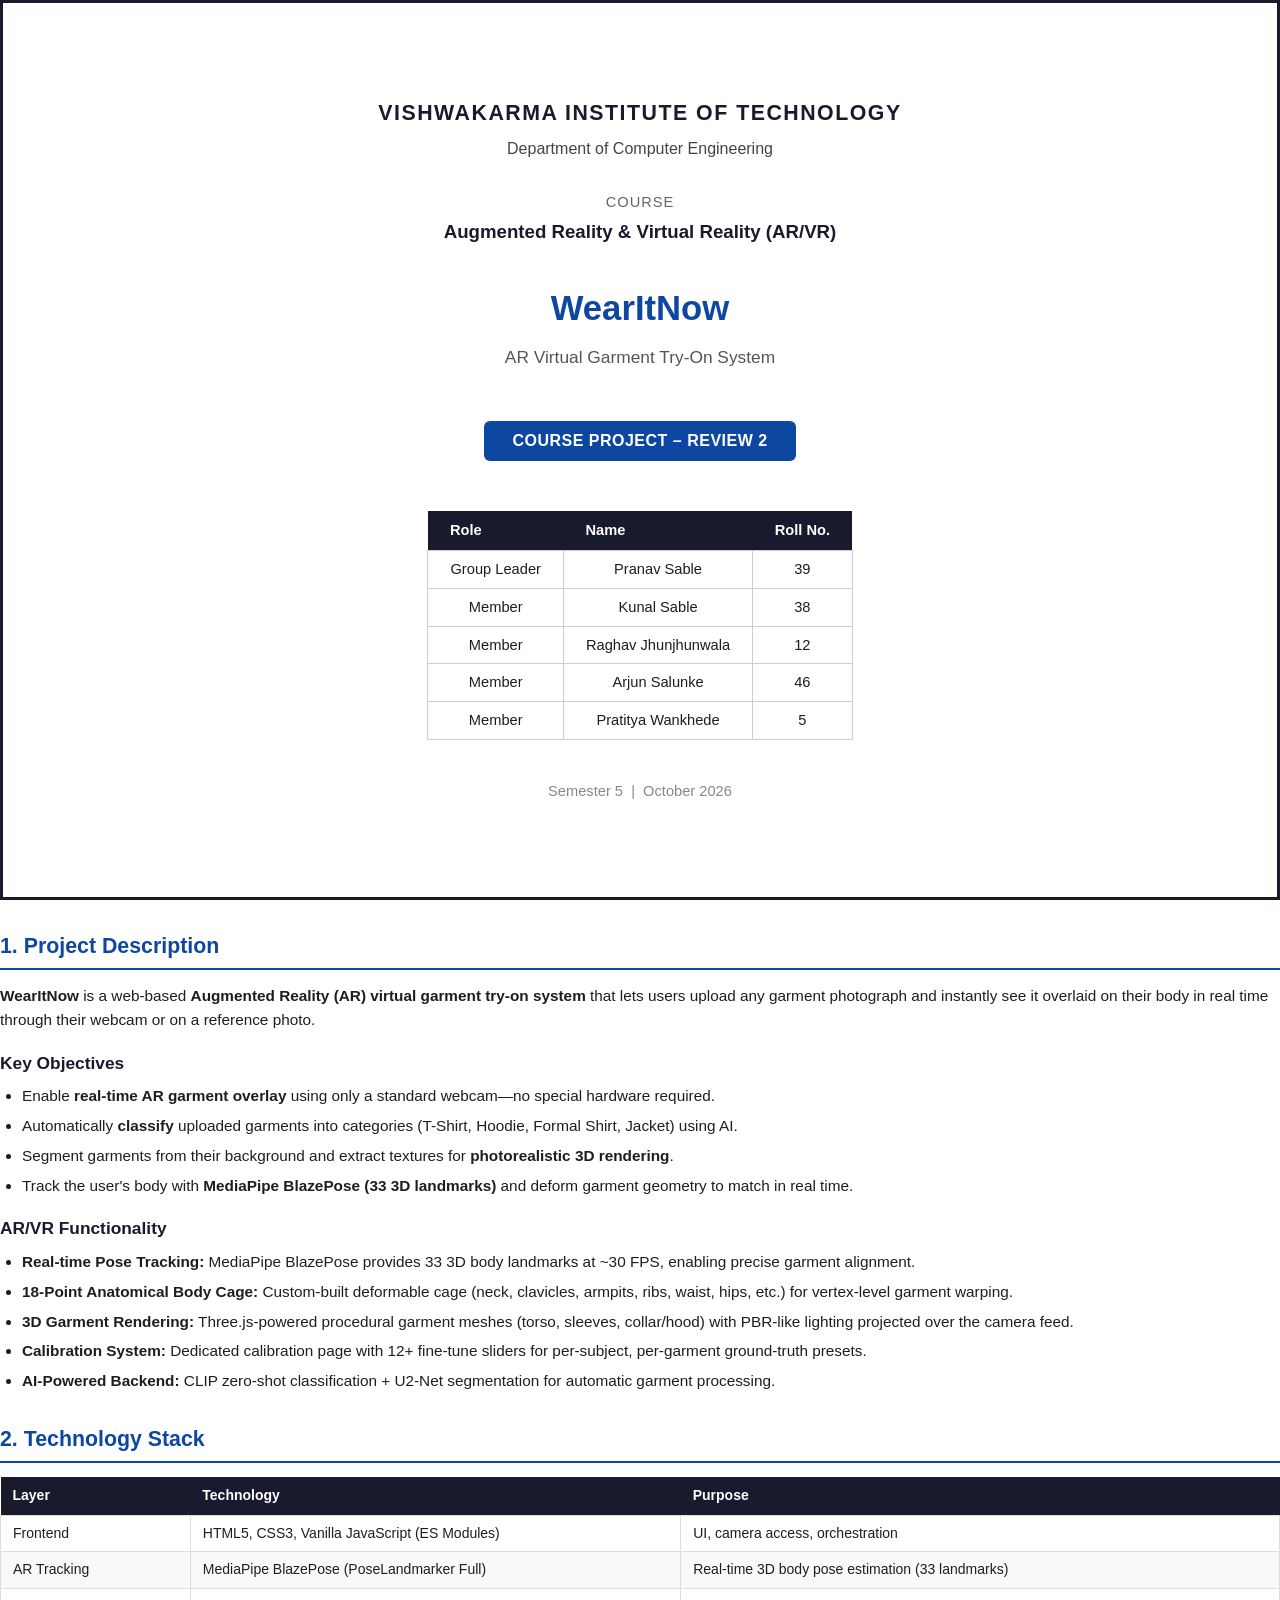
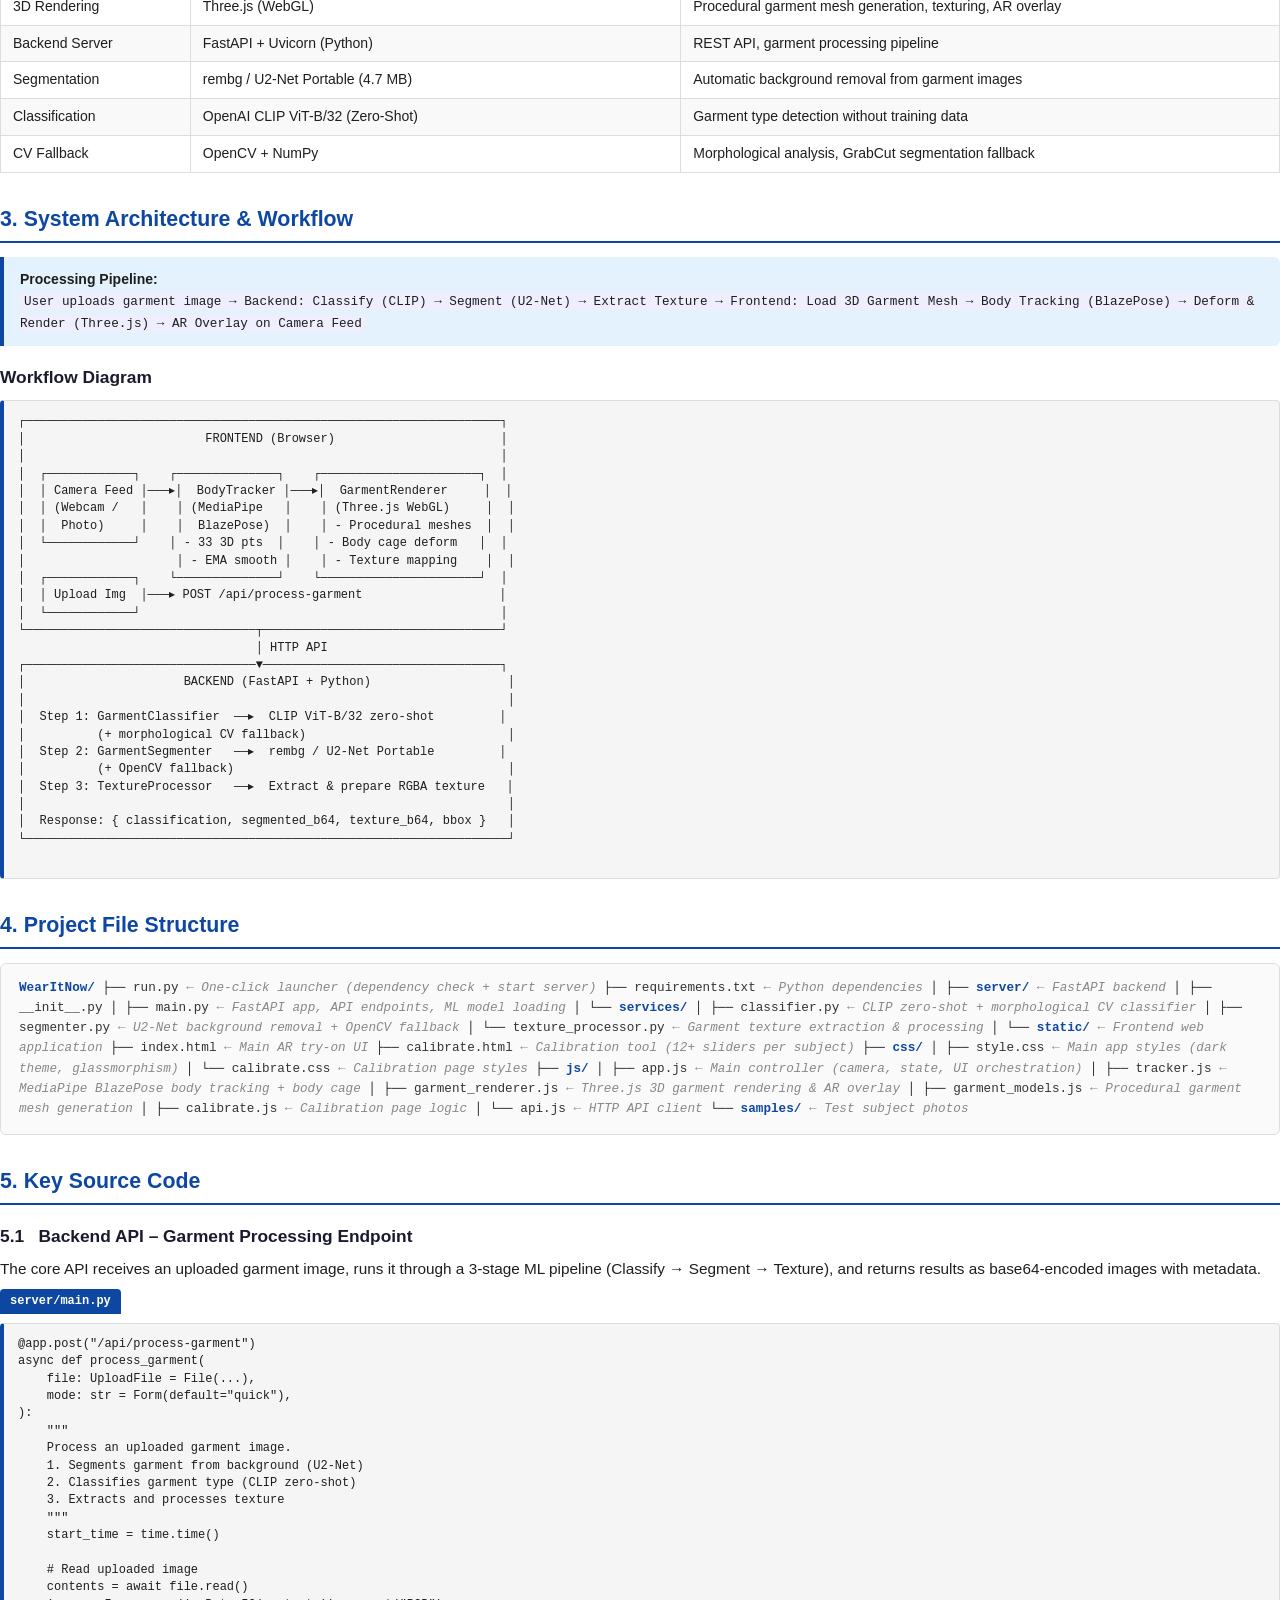
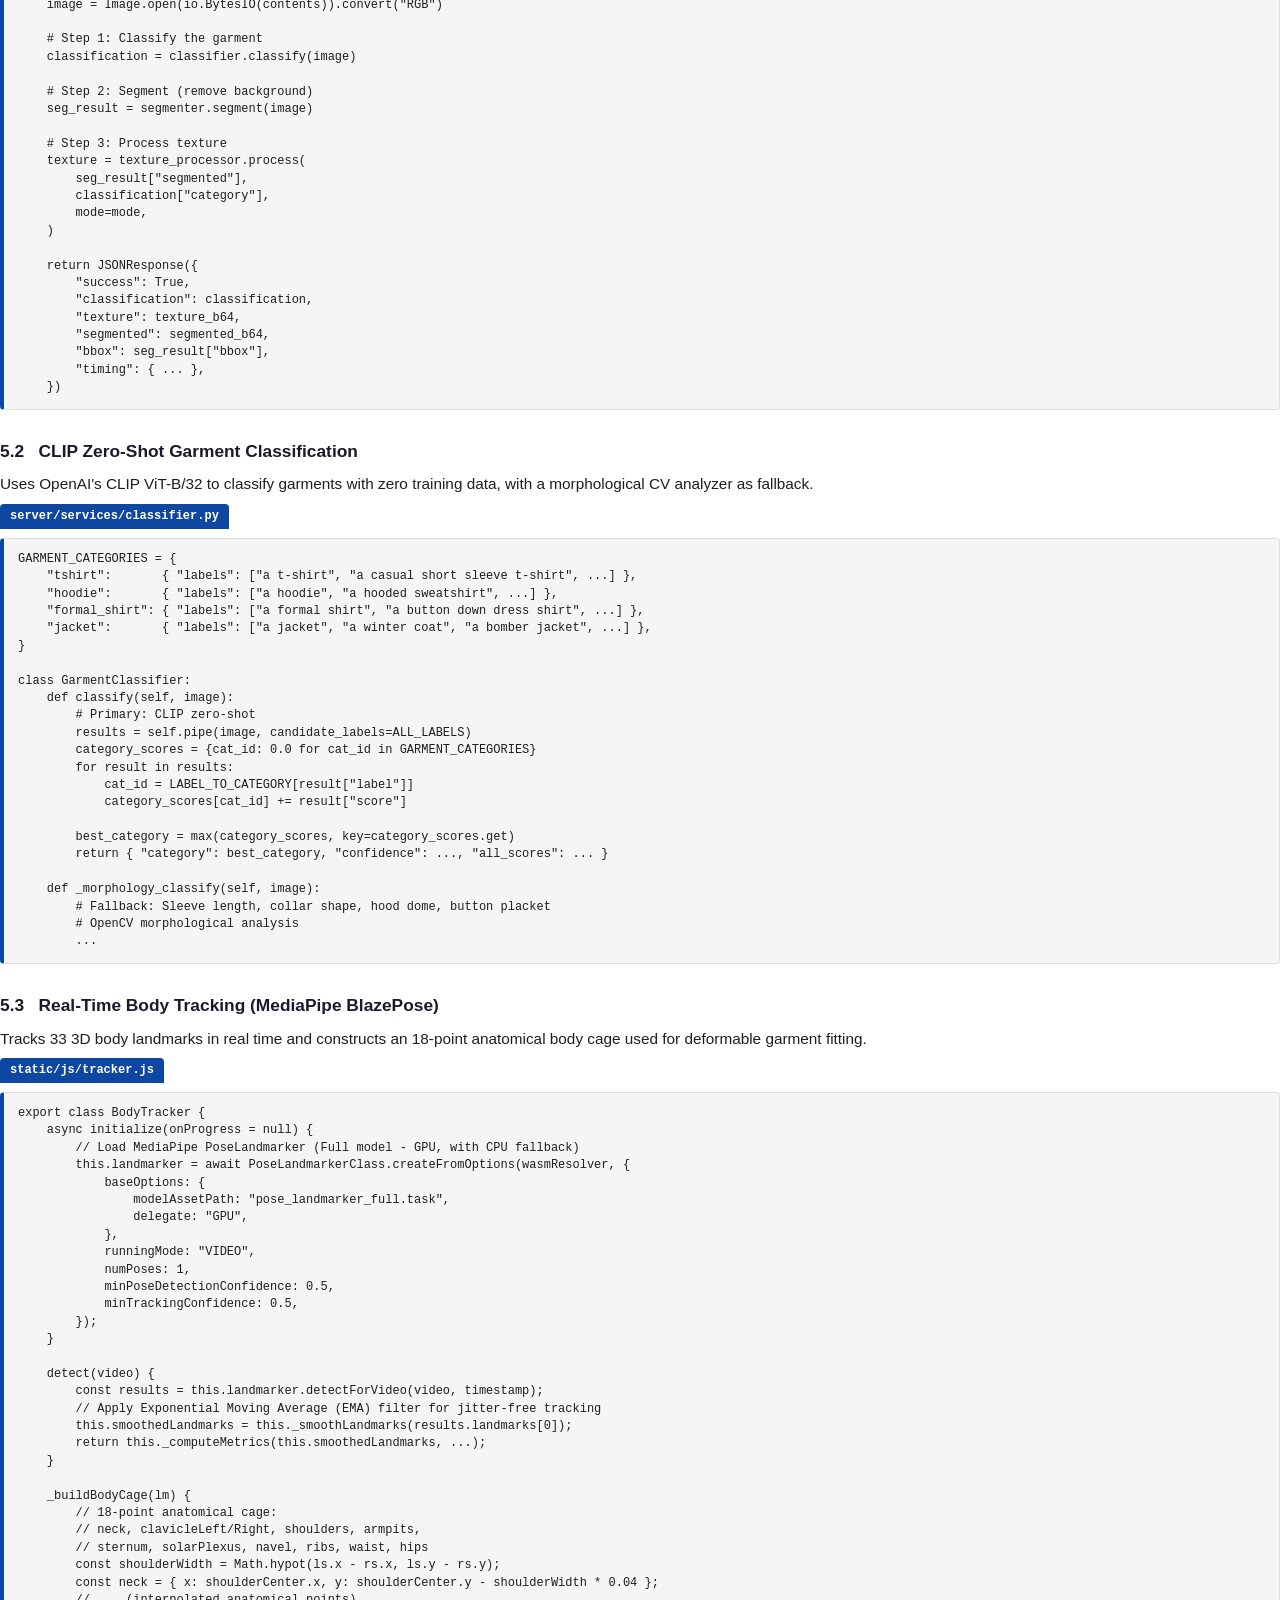
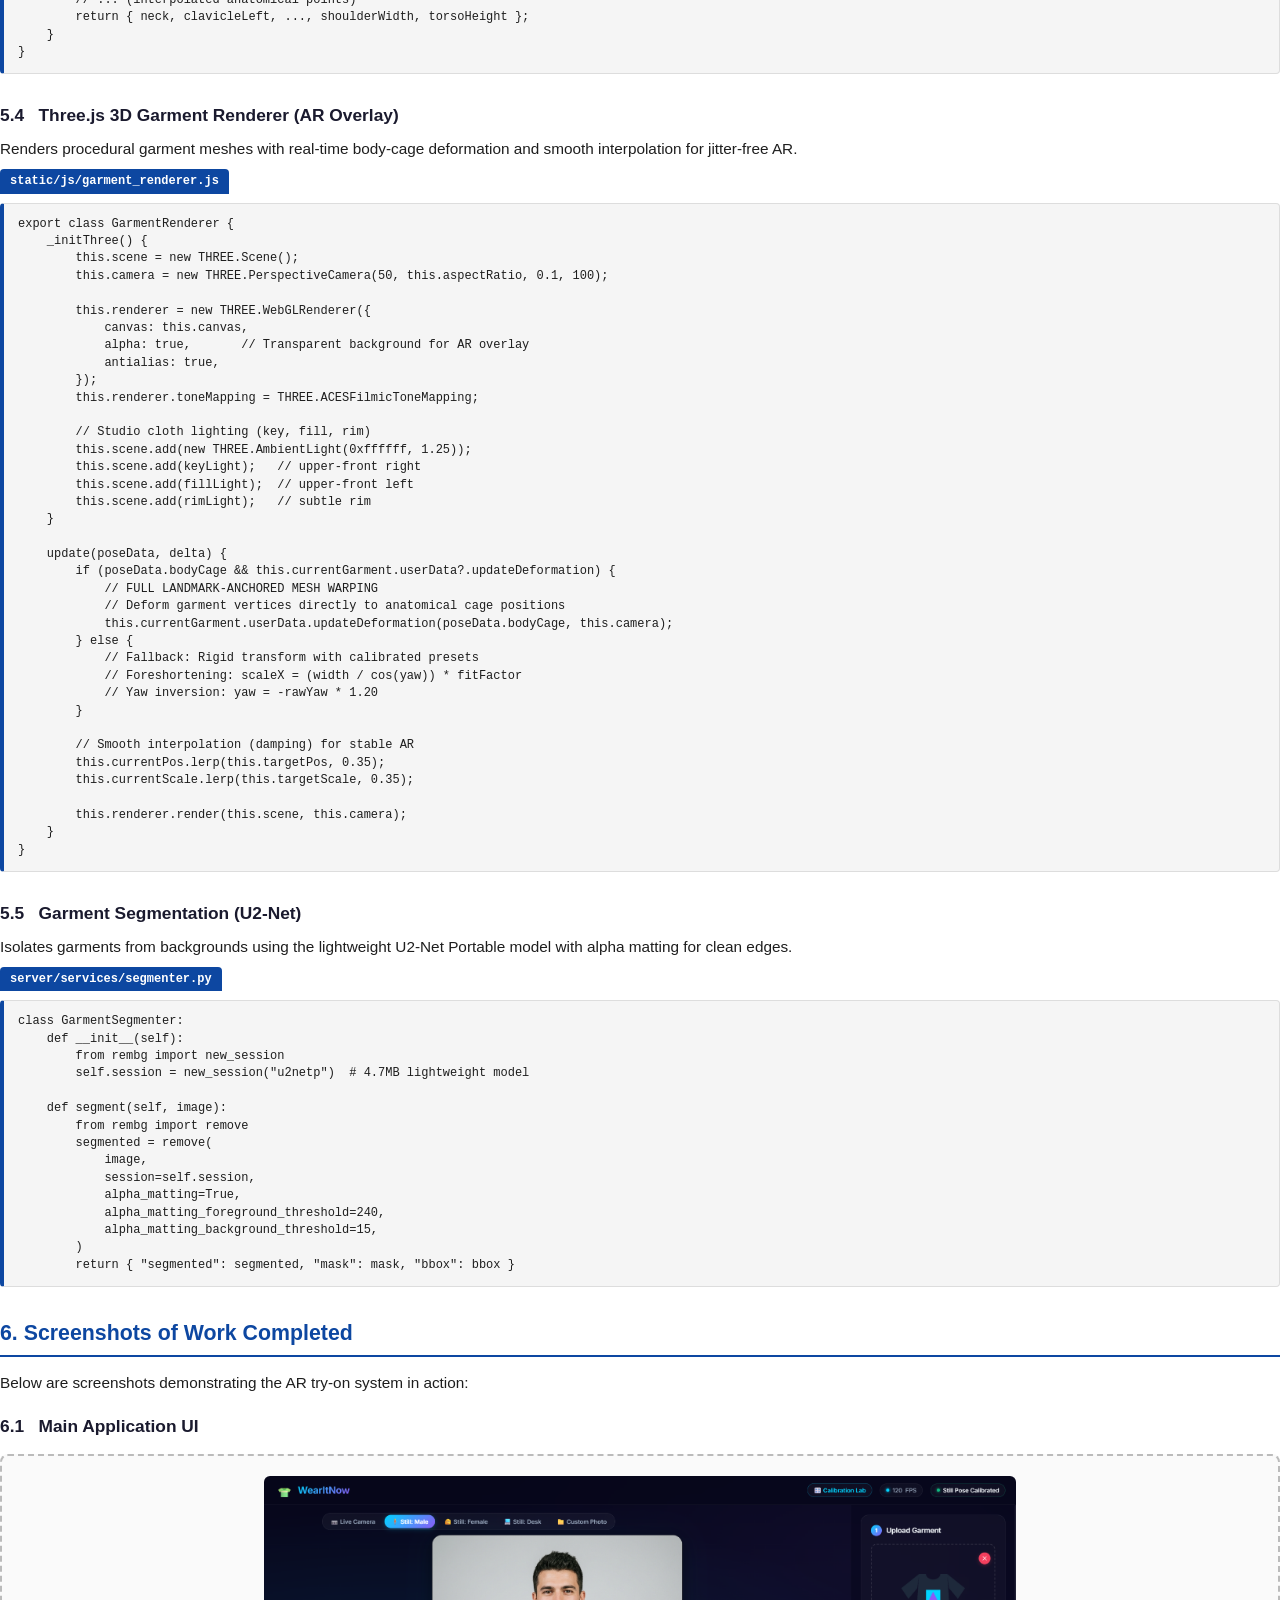
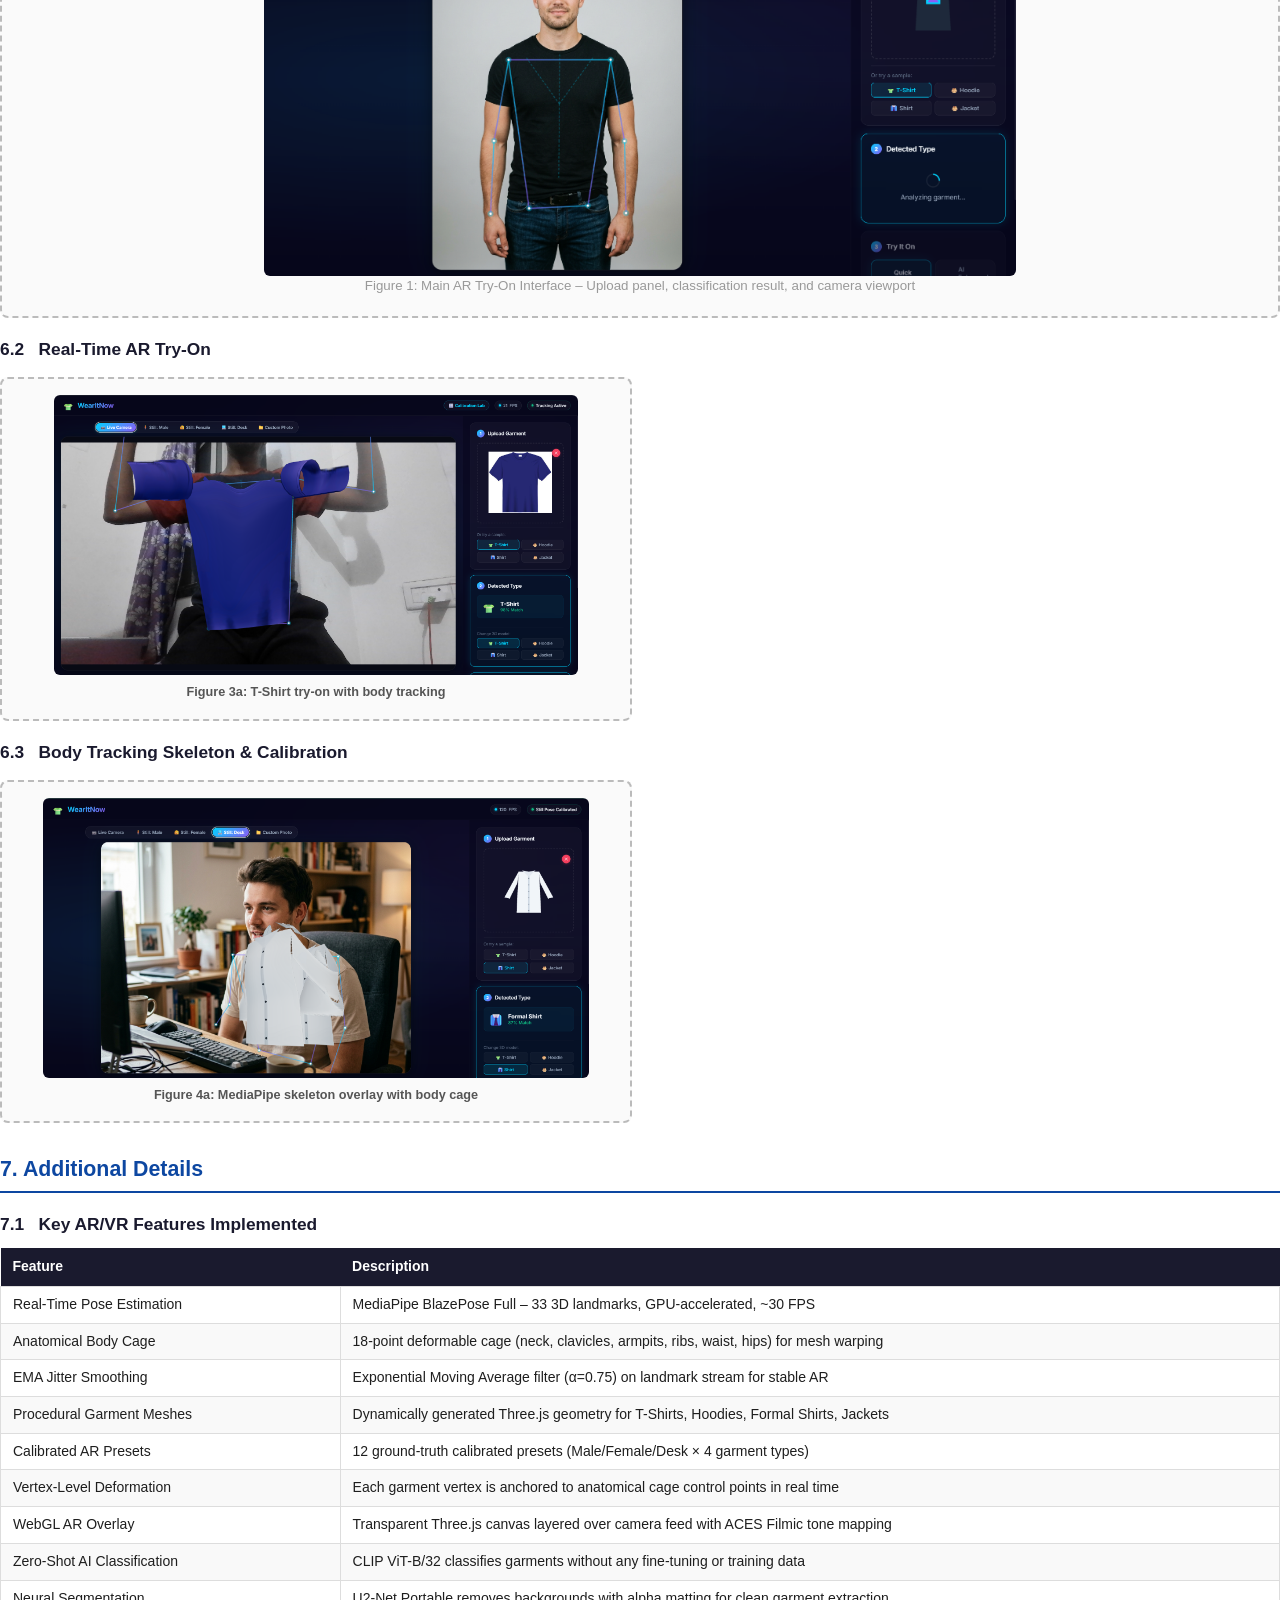
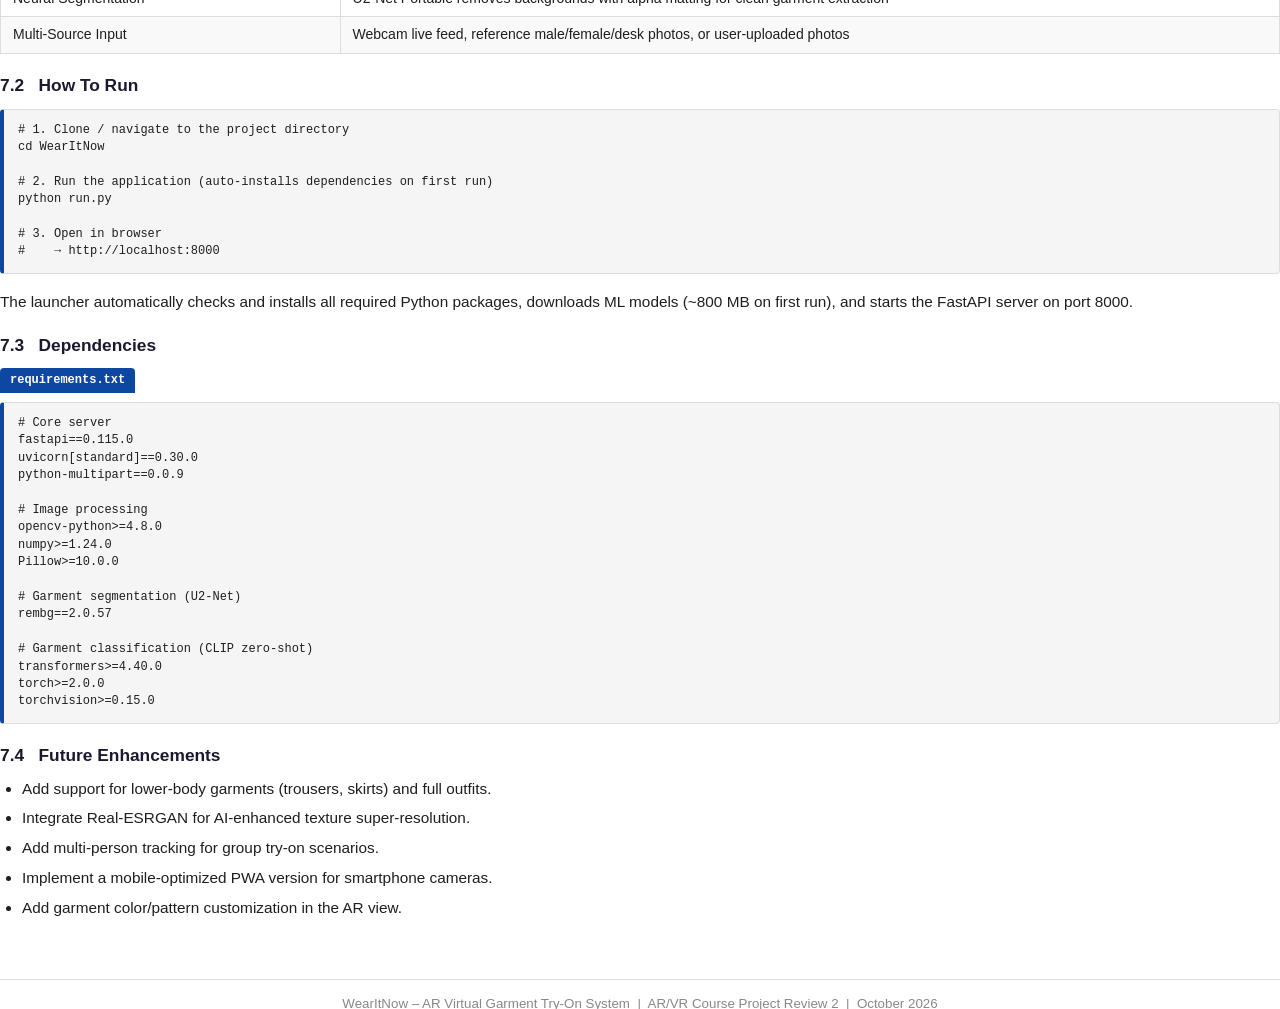
<file: Review2_Report.html>
<!DOCTYPE html>
<html lang="en">
<head>
    <meta charset="UTF-8">
    <title>WearItNow – AR/VR Course Project Review 2</title>
    <style>
        /* ── Print & Page Setup ── */
        @page {
            size: A4;
            margin: 18mm 16mm 18mm 16mm;
        }

        * { box-sizing: border-box; margin: 0; padding: 0; }

        body {
            font-family: 'Segoe UI', 'Helvetica Neue', Arial, sans-serif;
            font-size: 11.5pt;
            line-height: 1.55;
            color: #1e1e1e;
            background: #fff;
            padding: 0;
        }

        /* ── Cover Page ── */
        .cover {
            display: flex;
            flex-direction: column;
            align-items: center;
            justify-content: center;
            min-height: 100vh;
            text-align: center;
            page-break-after: always;
            border: 3px solid #1a1a2e;
            padding: 60px 40px;
        }
        .cover .college-name {
            font-size: 16pt;
            font-weight: 700;
            text-transform: uppercase;
            letter-spacing: 1.5px;
            color: #1a1a2e;
            margin-bottom: 6px;
        }
        .cover .dept {
            font-size: 12pt;
            color: #444;
            margin-bottom: 30px;
        }
        .cover .subject-label {
            font-size: 11pt;
            color: #666;
            text-transform: uppercase;
            letter-spacing: 1px;
            margin-bottom: 4px;
        }
        .cover .subject-name {
            font-size: 14pt;
            font-weight: 600;
            color: #1a1a2e;
            margin-bottom: 35px;
        }
        .cover .project-title {
            font-size: 26pt;
            font-weight: 800;
            color: #0d47a1;
            margin-bottom: 8px;
        }
        .cover .project-subtitle {
            font-size: 13pt;
            color: #555;
            margin-bottom: 50px;
        }
        .cover .review-badge {
            display: inline-block;
            background: #0d47a1;
            color: #fff;
            font-size: 12pt;
            font-weight: 700;
            padding: 8px 28px;
            border-radius: 6px;
            margin-bottom: 50px;
            letter-spacing: 0.5px;
        }
        .cover .team-table {
            border-collapse: collapse;
            margin: 0 auto;
            font-size: 11pt;
        }
        .cover .team-table th {
            background: #1a1a2e;
            color: #fff;
            padding: 8px 22px;
            text-align: left;
        }
        .cover .team-table td {
            padding: 7px 22px;
            border: 1px solid #ccc;
        }
        .cover .date {
            margin-top: 40px;
            font-size: 11pt;
            color: #888;
        }

        /* ── Section Styling ── */
        .section {
            page-break-inside: avoid;
            margin-bottom: 28px;
        }

        h2 {
            font-size: 16pt;
            color: #0d47a1;
            border-bottom: 2.5px solid #0d47a1;
            padding-bottom: 5px;
            margin-bottom: 14px;
            margin-top: 30px;
        }

        h3 {
            font-size: 13pt;
            color: #1a1a2e;
            margin-top: 18px;
            margin-bottom: 8px;
        }

        p, li {
            margin-bottom: 6px;
        }

        ul {
            margin-left: 22px;
        }

        /* ── Code Blocks ── */
        pre {
            background: #f5f5f5;
            border: 1px solid #ddd;
            border-left: 4px solid #0d47a1;
            border-radius: 4px;
            padding: 12px 14px;
            font-family: 'Consolas', 'Courier New', monospace;
            font-size: 9pt;
            line-height: 1.45;
            overflow-x: auto;
            white-space: pre;
            margin: 10px 0 16px 0;
            page-break-inside: avoid;
        }

        code {
            font-family: 'Consolas', 'Courier New', monospace;
            font-size: 9.5pt;
            background: #eef;
            padding: 1px 4px;
            border-radius: 3px;
        }

        .filename {
            display: inline-block;
            background: #0d47a1;
            color: #fff;
            font-size: 9pt;
            font-weight: 600;
            padding: 3px 10px;
            border-radius: 4px 4px 0 0;
            margin-bottom: -1px;
            font-family: 'Consolas', monospace;
        }

        /* ── File Tree ── */
        .file-tree {
            background: #fafafa;
            border: 1px solid #ddd;
            border-radius: 6px;
            padding: 14px 18px;
            font-family: 'Consolas', 'Courier New', monospace;
            font-size: 9.5pt;
            line-height: 1.6;
            margin: 10px 0 16px 0;
        }
        .file-tree .dir  { color: #0d47a1; font-weight: 700; }
        .file-tree .file { color: #333; }
        .file-tree .desc { color: #888; font-style: italic; }

        /* ── Screenshot Placeholders ── */
        .screenshot-grid {
            display: grid;
            grid-template-columns: 1fr 1fr;
            gap: 16px;
            margin: 14px 0 18px 0;
        }
        .screenshot-box {
            border: 2px dashed #bbb;
            border-radius: 8px;
            min-height: 220px;
            display: flex;
            flex-direction: column;
            align-items: center;
            justify-content: center;
            color: #999;
            font-size: 10pt;
            text-align: center;
            padding: 16px;
            background: #fafafa;
        }
        .screenshot-box img {
            max-width: 100%;
            max-height: 280px;
            border-radius: 6px;
            object-fit: contain;
        }
        .screenshot-box .caption {
            margin-top: 8px;
            font-size: 9.5pt;
            color: #555;
            font-weight: 600;
        }
        .screenshot-full {
            border: 2px dashed #bbb;
            border-radius: 8px;
            min-height: 300px;
            display: flex;
            flex-direction: column;
            align-items: center;
            justify-content: center;
            color: #999;
            font-size: 10pt;
            text-align: center;
            padding: 20px;
            background: #fafafa;
            margin: 14px 0 18px 0;
        }
        .screenshot-full img {
            max-width: 100%;
            max-height: 400px;
            border-radius: 6px;
            object-fit: contain;
        }

        /* ── Info Box ── */
        .info-box {
            background: #e3f2fd;
            border-left: 4px solid #0d47a1;
            padding: 12px 16px;
            border-radius: 0 6px 6px 0;
            margin: 14px 0;
            font-size: 10.5pt;
        }

        /* ── Table ── */
        table.tech-table {
            width: 100%;
            border-collapse: collapse;
            margin: 10px 0 16px 0;
            font-size: 10.5pt;
        }
        table.tech-table th {
            background: #1a1a2e;
            color: #fff;
            padding: 8px 12px;
            text-align: left;
        }
        table.tech-table td {
            padding: 7px 12px;
            border: 1px solid #ddd;
        }
        table.tech-table tr:nth-child(even) {
            background: #f9f9f9;
        }

        /* ── Video Link Box ── */
        .video-link-box {
            background: #fff3e0;
            border: 2px solid #ff9800;
            border-radius: 8px;
            padding: 18px 22px;
            text-align: center;
            margin: 14px 0;
        }
        .video-link-box .label {
            font-size: 11pt;
            font-weight: 700;
            color: #e65100;
            margin-bottom: 8px;
        }
        .video-link-box .link {
            font-size: 12pt;
            color: #0d47a1;
            word-break: break-all;
            font-weight: 600;
        }

        /* ── Page Break Helper ── */
        .page-break {
            page-break-before: always;
        }

        @media print {
            body { padding: 0; }
            .cover { border-width: 2px; }
        }
    </style>
</head>
<body>

<!-- ═══════════════════════════════════════════════════════ -->
<!-- COVER PAGE                                             -->
<!-- ═══════════════════════════════════════════════════════ -->
<div class="cover">
    <div class="college-name"><!-- REPLACE: Your College Name -->Vishwakarma INstitute of Technology</div>
    <div class="dept"><!-- REPLACE: Your Department -->Department of Computer Engineering</div>

    <div class="subject-label">Course</div>
    <div class="subject-name">Augmented Reality &amp; Virtual Reality (AR/VR)</div>

    <div class="project-title">WearItNow</div>
    <div class="project-subtitle">AR Virtual Garment Try-On System</div>

    <div class="review-badge">COURSE PROJECT – REVIEW 2</div>

    <table class="team-table">
        <thead>
            <tr>
                <th>Role</th>
                <th>Name</th>
                <th>Roll No.</th>
            </tr>
        </thead>
        <tbody>
            <!-- REPLACE: Add your team members -->
            <tr><td>Group Leader</td><td>Pranav Sable</td><td>39</td></tr>
            <tr><td>Member</td><td>Kunal Sable</td><td>38</td></tr>
            <tr><td>Member</td><td>Raghav Jhunjhunwala</td><td>12</td></tr>
            <tr><td>Member</td><td>Arjun Salunke</td><td>46</td></tr>
            <tr><td>Member</td><td>Pratitya Wankhede</td><td>5</td></tr>
        </tbody>
    </table>

    <div class="date">Semester 5 &nbsp;|&nbsp; October 2026</div>
</div>

<!-- ═══════════════════════════════════════════════════════ -->
<!-- 1. PROJECT DESCRIPTION                                 -->
<!-- ═══════════════════════════════════════════════════════ -->
<h2>1. Project Description</h2>
<div class="section">
    <p>
        <strong>WearItNow</strong> is a web-based <strong>Augmented Reality (AR) virtual garment try-on system</strong>
        that lets users upload any garment photograph and instantly see it overlaid on their body in real time through
        their webcam or on a reference photo.
    </p>

    <h3>Key Objectives</h3>
    <ul>
        <li>Enable <strong>real-time AR garment overlay</strong> using only a standard webcam—no special hardware required.</li>
        <li>Automatically <strong>classify</strong> uploaded garments into categories (T-Shirt, Hoodie, Formal Shirt, Jacket) using AI.</li>
        <li>Segment garments from their background and extract textures for <strong>photorealistic 3D rendering</strong>.</li>
        <li>Track the user's body with <strong>MediaPipe BlazePose (33 3D landmarks)</strong> and deform garment geometry to match in real time.</li>
    </ul>

    <h3>AR/VR Functionality</h3>
    <ul>
        <li><strong>Real-time Pose Tracking:</strong> MediaPipe BlazePose provides 33 3D body landmarks at ~30 FPS, enabling precise garment alignment.</li>
        <li><strong>18-Point Anatomical Body Cage:</strong> Custom-built deformable cage (neck, clavicles, armpits, ribs, waist, hips, etc.) for vertex-level garment warping.</li>
        <li><strong>3D Garment Rendering:</strong> Three.js-powered procedural garment meshes (torso, sleeves, collar/hood) with PBR-like lighting projected over the camera feed.</li>
        <li><strong>Calibration System:</strong> Dedicated calibration page with 12+ fine-tune sliders for per-subject, per-garment ground-truth presets.</li>
        <li><strong>AI-Powered Backend:</strong> CLIP zero-shot classification + U2-Net segmentation for automatic garment processing.</li>
    </ul>
</div>

<!-- ═══════════════════════════════════════════════════════ -->
<!-- 2. TECHNOLOGY STACK                                    -->
<!-- ═══════════════════════════════════════════════════════ -->
<h2>2. Technology Stack</h2>
<div class="section">
    <table class="tech-table">
        <thead>
            <tr><th>Layer</th><th>Technology</th><th>Purpose</th></tr>
        </thead>
        <tbody>
            <tr><td>Frontend</td><td>HTML5, CSS3, Vanilla JavaScript (ES Modules)</td><td>UI, camera access, orchestration</td></tr>
            <tr><td>AR Tracking</td><td>MediaPipe BlazePose (PoseLandmarker Full)</td><td>Real-time 3D body pose estimation (33 landmarks)</td></tr>
            <tr><td>3D Rendering</td><td>Three.js (WebGL)</td><td>Procedural garment mesh generation, texturing, AR overlay</td></tr>
            <tr><td>Backend Server</td><td>FastAPI + Uvicorn (Python)</td><td>REST API, garment processing pipeline</td></tr>
            <tr><td>Segmentation</td><td>rembg / U2-Net Portable (4.7 MB)</td><td>Automatic background removal from garment images</td></tr>
            <tr><td>Classification</td><td>OpenAI CLIP ViT-B/32 (Zero-Shot)</td><td>Garment type detection without training data</td></tr>
            <tr><td>CV Fallback</td><td>OpenCV + NumPy</td><td>Morphological analysis, GrabCut segmentation fallback</td></tr>
        </tbody>
    </table>
</div>

<!-- ═══════════════════════════════════════════════════════ -->
<!-- 3. ARCHITECTURE & WORKFLOW                             -->
<!-- ═══════════════════════════════════════════════════════ -->
<h2>3. System Architecture &amp; Workflow</h2>
<div class="section">
    <div class="info-box">
        <strong>Processing Pipeline:</strong><br>
        <code>User uploads garment image → Backend: Classify (CLIP) → Segment (U2-Net) → Extract Texture →
        Frontend: Load 3D Garment Mesh → Body Tracking (BlazePose) → Deform &amp; Render (Three.js) → AR Overlay on Camera Feed</code>
    </div>

    <h3>Workflow Diagram</h3>
    <pre>
┌──────────────────────────────────────────────────────────────────┐
│                         FRONTEND (Browser)                       │
│                                                                  │
│  ┌────────────┐    ┌──────────────┐    ┌──────────────────────┐  │
│  │ Camera Feed │───▸│  BodyTracker │───▸│  GarmentRenderer     │  │
│  │ (Webcam /   │    │ (MediaPipe   │    │ (Three.js WebGL)     │  │
│  │  Photo)     │    │  BlazePose)  │    │ - Procedural meshes  │  │
│  └────────────┘    │ - 33 3D pts  │    │ - Body cage deform   │  │
│                     │ - EMA smooth │    │ - Texture mapping    │  │
│  ┌────────────┐    └──────────────┘    └──────────────────────┘  │
│  │ Upload Img  │───▸ POST /api/process-garment                   │
│  └────────────┘                                                  │
└────────────────────────────────┬─────────────────────────────────┘
                                 │ HTTP API
┌────────────────────────────────▼─────────────────────────────────┐
│                      BACKEND (FastAPI + Python)                   │
│                                                                   │
│  Step 1: GarmentClassifier  ──▸  CLIP ViT-B/32 zero-shot         │
│          (+ morphological CV fallback)                            │
│  Step 2: GarmentSegmenter   ──▸  rembg / U2-Net Portable         │
│          (+ OpenCV fallback)                                      │
│  Step 3: TextureProcessor   ──▸  Extract & prepare RGBA texture   │
│                                                                   │
│  Response: { classification, segmented_b64, texture_b64, bbox }   │
└───────────────────────────────────────────────────────────────────┘
    </pre>
</div>

<!-- ═══════════════════════════════════════════════════════ -->
<!-- 4. PROJECT FILE STRUCTURE                              -->
<!-- ═══════════════════════════════════════════════════════ -->
<div class="page-break"></div>
<h2>4. Project File Structure</h2>
<div class="section">
    <div class="file-tree">
<span class="dir">WearItNow/</span>
├── <span class="file">run.py</span>              <span class="desc">← One-click launcher (dependency check + start server)</span>
├── <span class="file">requirements.txt</span>     <span class="desc">← Python dependencies</span>
│
├── <span class="dir">server/</span>              <span class="desc">← FastAPI backend</span>
│   ├── <span class="file">__init__.py</span>
│   ├── <span class="file">main.py</span>          <span class="desc">← FastAPI app, API endpoints, ML model loading</span>
│   └── <span class="dir">services/</span>
│       ├── <span class="file">classifier.py</span>    <span class="desc">← CLIP zero-shot + morphological CV classifier</span>
│       ├── <span class="file">segmenter.py</span>     <span class="desc">← U2-Net background removal + OpenCV fallback</span>
│       └── <span class="file">texture_processor.py</span> <span class="desc">← Garment texture extraction &amp; processing</span>
│
└── <span class="dir">static/</span>              <span class="desc">← Frontend web application</span>
    ├── <span class="file">index.html</span>       <span class="desc">← Main AR try-on UI</span>
    ├── <span class="file">calibrate.html</span>   <span class="desc">← Calibration tool (12+ sliders per subject)</span>
    ├── <span class="dir">css/</span>
    │   ├── <span class="file">style.css</span>        <span class="desc">← Main app styles (dark theme, glassmorphism)</span>
    │   └── <span class="file">calibrate.css</span>    <span class="desc">← Calibration page styles</span>
    ├── <span class="dir">js/</span>
    │   ├── <span class="file">app.js</span>           <span class="desc">← Main controller (camera, state, UI orchestration)</span>
    │   ├── <span class="file">tracker.js</span>       <span class="desc">← MediaPipe BlazePose body tracking + body cage</span>
    │   ├── <span class="file">garment_renderer.js</span>  <span class="desc">← Three.js 3D garment rendering &amp; AR overlay</span>
    │   ├── <span class="file">garment_models.js</span>   <span class="desc">← Procedural garment mesh generation</span>
    │   ├── <span class="file">calibrate.js</span>     <span class="desc">← Calibration page logic</span>
    │   └── <span class="file">api.js</span>           <span class="desc">← HTTP API client</span>
    └── <span class="dir">samples/</span>         <span class="desc">← Test subject photos</span>
    </div>
</div>

<!-- ═══════════════════════════════════════════════════════ -->
<!-- 5. KEY SOURCE CODE                                     -->
<!-- ═══════════════════════════════════════════════════════ -->
<h2>5. Key Source Code</h2>

<!-- 5.1 Server – API Endpoint -->
<div class="section">
    <h3>5.1 &nbsp; Backend API – Garment Processing Endpoint</h3>
    <p>The core API receives an uploaded garment image, runs it through a 3-stage ML pipeline (Classify → Segment → Texture), and returns results as base64-encoded images with metadata.</p>
    <span class="filename">server/main.py</span>
<pre>@app.post("/api/process-garment")
async def process_garment(
    file: UploadFile = File(...),
    mode: str = Form(default="quick"),
):
    """
    Process an uploaded garment image.
    1. Segments garment from background (U2-Net)
    2. Classifies garment type (CLIP zero-shot)
    3. Extracts and processes texture
    """
    start_time = time.time()

    # Read uploaded image
    contents = await file.read()
    image = Image.open(io.BytesIO(contents)).convert("RGB")

    # Step 1: Classify the garment
    classification = classifier.classify(image)

    # Step 2: Segment (remove background)
    seg_result = segmenter.segment(image)

    # Step 3: Process texture
    texture = texture_processor.process(
        seg_result["segmented"],
        classification["category"],
        mode=mode,
    )

    return JSONResponse({
        "success": True,
        "classification": classification,
        "texture": texture_b64,
        "segmented": segmented_b64,
        "bbox": seg_result["bbox"],
        "timing": { ... },
    })</pre>
</div>

<!-- 5.2 CLIP Zero-Shot Classifier -->
<div class="section">
    <h3>5.2 &nbsp; CLIP Zero-Shot Garment Classification</h3>
    <p>Uses OpenAI's CLIP ViT-B/32 to classify garments with zero training data, with a morphological CV analyzer as fallback.</p>
    <span class="filename">server/services/classifier.py</span>
<pre>GARMENT_CATEGORIES = {
    "tshirt":       { "labels": ["a t-shirt", "a casual short sleeve t-shirt", ...] },
    "hoodie":       { "labels": ["a hoodie", "a hooded sweatshirt", ...] },
    "formal_shirt": { "labels": ["a formal shirt", "a button down dress shirt", ...] },
    "jacket":       { "labels": ["a jacket", "a winter coat", "a bomber jacket", ...] },
}

class GarmentClassifier:
    def classify(self, image):
        # Primary: CLIP zero-shot
        results = self.pipe(image, candidate_labels=ALL_LABELS)
        category_scores = {cat_id: 0.0 for cat_id in GARMENT_CATEGORIES}
        for result in results:
            cat_id = LABEL_TO_CATEGORY[result["label"]]
            category_scores[cat_id] += result["score"]

        best_category = max(category_scores, key=category_scores.get)
        return { "category": best_category, "confidence": ..., "all_scores": ... }

    def _morphology_classify(self, image):
        # Fallback: Sleeve length, collar shape, hood dome, button placket
        # OpenCV morphological analysis
        ...</pre>
</div>

<!-- 5.3 Body Tracking -->
<div class="page-break"></div>
<div class="section">
    <h3>5.3 &nbsp; Real-Time Body Tracking (MediaPipe BlazePose)</h3>
    <p>Tracks 33 3D body landmarks in real time and constructs an 18-point anatomical body cage used for deformable garment fitting.</p>
    <span class="filename">static/js/tracker.js</span>
<pre>export class BodyTracker {
    async initialize(onProgress = null) {
        // Load MediaPipe PoseLandmarker (Full model - GPU, with CPU fallback)
        this.landmarker = await PoseLandmarkerClass.createFromOptions(wasmResolver, {
            baseOptions: {
                modelAssetPath: "pose_landmarker_full.task",
                delegate: "GPU",
            },
            runningMode: "VIDEO",
            numPoses: 1,
            minPoseDetectionConfidence: 0.5,
            minTrackingConfidence: 0.5,
        });
    }

    detect(video) {
        const results = this.landmarker.detectForVideo(video, timestamp);
        // Apply Exponential Moving Average (EMA) filter for jitter-free tracking
        this.smoothedLandmarks = this._smoothLandmarks(results.landmarks[0]);
        return this._computeMetrics(this.smoothedLandmarks, ...);
    }

    _buildBodyCage(lm) {
        // 18-point anatomical cage:
        // neck, clavicleLeft/Right, shoulders, armpits,
        // sternum, solarPlexus, navel, ribs, waist, hips
        const shoulderWidth = Math.hypot(ls.x - rs.x, ls.y - rs.y);
        const neck = { x: shoulderCenter.x, y: shoulderCenter.y - shoulderWidth * 0.04 };
        // ... (interpolated anatomical points)
        return { neck, clavicleLeft, ..., shoulderWidth, torsoHeight };
    }
}</pre>
</div>

<!-- 5.4 3D Garment Renderer -->
<div class="section">
    <h3>5.4 &nbsp; Three.js 3D Garment Renderer (AR Overlay)</h3>
    <p>Renders procedural garment meshes with real-time body-cage deformation and smooth interpolation for jitter-free AR.</p>
    <span class="filename">static/js/garment_renderer.js</span>
<pre>export class GarmentRenderer {
    _initThree() {
        this.scene = new THREE.Scene();
        this.camera = new THREE.PerspectiveCamera(50, this.aspectRatio, 0.1, 100);

        this.renderer = new THREE.WebGLRenderer({
            canvas: this.canvas,
            alpha: true,       // Transparent background for AR overlay
            antialias: true,
        });
        this.renderer.toneMapping = THREE.ACESFilmicToneMapping;

        // Studio cloth lighting (key, fill, rim)
        this.scene.add(new THREE.AmbientLight(0xffffff, 1.25));
        this.scene.add(keyLight);   // upper-front right
        this.scene.add(fillLight);  // upper-front left
        this.scene.add(rimLight);   // subtle rim
    }

    update(poseData, delta) {
        if (poseData.bodyCage && this.currentGarment.userData?.updateDeformation) {
            // FULL LANDMARK-ANCHORED MESH WARPING
            // Deform garment vertices directly to anatomical cage positions
            this.currentGarment.userData.updateDeformation(poseData.bodyCage, this.camera);
        } else {
            // Fallback: Rigid transform with calibrated presets
            // Foreshortening: scaleX = (width / cos(yaw)) * fitFactor
            // Yaw inversion: yaw = -rawYaw * 1.20
        }

        // Smooth interpolation (damping) for stable AR
        this.currentPos.lerp(this.targetPos, 0.35);
        this.currentScale.lerp(this.targetScale, 0.35);

        this.renderer.render(this.scene, this.camera);
    }
}</pre>
</div>

<!-- 5.5 U2-Net Segmentation -->
<div class="section">
    <h3>5.5 &nbsp; Garment Segmentation (U2-Net)</h3>
    <p>Isolates garments from backgrounds using the lightweight U2-Net Portable model with alpha matting for clean edges.</p>
    <span class="filename">server/services/segmenter.py</span>
<pre>class GarmentSegmenter:
    def __init__(self):
        from rembg import new_session
        self.session = new_session("u2netp")  # 4.7MB lightweight model

    def segment(self, image):
        from rembg import remove
        segmented = remove(
            image,
            session=self.session,
            alpha_matting=True,
            alpha_matting_foreground_threshold=240,
            alpha_matting_background_threshold=15,
        )
        return { "segmented": segmented, "mask": mask, "bbox": bbox }</pre>
</div>

<!-- ═══════════════════════════════════════════════════════ -->
<!-- 6. SCREENSHOTS                                         -->
<!-- ═══════════════════════════════════════════════════════ -->
<div class="page-break"></div>
<h2>6. Screenshots of Work Completed</h2>
<div class="section">
    <p>Below are screenshots demonstrating the AR try-on system in action:</p>

    <h3>6.1 &nbsp; Main Application UI</h3>
    <div class="screenshot-full">
        <!-- REPLACE: Insert your screenshot here -->
        <img src="screenshot_main_ui.png" alt="Main UI">
        <div class="caption">Figure 1: Main AR Try-On Interface – Upload panel, classification result, and camera viewport</div>
    </div>

    
    <h3>6.2 &nbsp; Real-Time AR Try-On</h3>
    <div class="screenshot-grid">
        <div class="screenshot-box">
            <!-- REPLACE: Screenshot of AR overlay on person -->
            <img src="screenshot_tryon_1.png" alt="Try-On 1">
            <div class="caption">Figure 3a: T-Shirt try-on with body tracking</div>
        </div>
    </div>

    <h3>6.3 &nbsp; Body Tracking Skeleton &amp; Calibration</h3>
    <div class="screenshot-grid">
        <div class="screenshot-box">
            <!-- REPLACE: Screenshot showing skeleton overlay -->
            <img src="screenshot_skeleton.png" alt="Skeleton">
            <div class="caption">Figure 4a: MediaPipe skeleton overlay with body cage</div>
        </div>
    </div>
</div>



<!-- ═══════════════════════════════════════════════════════ -->
<!-- 8. ADDITIONAL DETAILS                                  -->
<!-- ═══════════════════════════════════════════════════════ -->
<div class="page-break"></div>
<h2>7. Additional Details</h2>

<div class="section">
    <h3>7.1 &nbsp; Key AR/VR Features Implemented</h3>
    <table class="tech-table">
        <thead>
            <tr><th>Feature</th><th>Description</th></tr>
        </thead>
        <tbody>
            <tr><td>Real-Time Pose Estimation</td><td>MediaPipe BlazePose Full – 33 3D landmarks, GPU-accelerated, ~30 FPS</td></tr>
            <tr><td>Anatomical Body Cage</td><td>18-point deformable cage (neck, clavicles, armpits, ribs, waist, hips) for mesh warping</td></tr>
            <tr><td>EMA Jitter Smoothing</td><td>Exponential Moving Average filter (α=0.75) on landmark stream for stable AR</td></tr>
            <tr><td>Procedural Garment Meshes</td><td>Dynamically generated Three.js geometry for T-Shirts, Hoodies, Formal Shirts, Jackets</td></tr>
            <tr><td>Calibrated AR Presets</td><td>12 ground-truth calibrated presets (Male/Female/Desk × 4 garment types)</td></tr>
            <tr><td>Vertex-Level Deformation</td><td>Each garment vertex is anchored to anatomical cage control points in real time</td></tr>
            <tr><td>WebGL AR Overlay</td><td>Transparent Three.js canvas layered over camera feed with ACES Filmic tone mapping</td></tr>
            <tr><td>Zero-Shot AI Classification</td><td>CLIP ViT-B/32 classifies garments without any fine-tuning or training data</td></tr>
            <tr><td>Neural Segmentation</td><td>U2-Net Portable removes backgrounds with alpha matting for clean garment extraction</td></tr>
            <tr><td>Multi-Source Input</td><td>Webcam live feed, reference male/female/desk photos, or user-uploaded photos</td></tr>
        </tbody>
    </table>

    <h3>7.2 &nbsp; How To Run</h3>
<pre>
# 1. Clone / navigate to the project directory
cd WearItNow

# 2. Run the application (auto-installs dependencies on first run)
python run.py

# 3. Open in browser
#    → http://localhost:8000
</pre>
    <p>The launcher automatically checks and installs all required Python packages, downloads ML models (~800 MB on first run), and starts the FastAPI server on port 8000.</p>

    <h3>7.3 &nbsp; Dependencies</h3>
    <span class="filename">requirements.txt</span>
<pre>
# Core server
fastapi==0.115.0
uvicorn[standard]==0.30.0
python-multipart==0.0.9

# Image processing
opencv-python>=4.8.0
numpy>=1.24.0
Pillow>=10.0.0

# Garment segmentation (U2-Net)
rembg==2.0.57

# Garment classification (CLIP zero-shot)
transformers>=4.40.0
torch>=2.0.0
torchvision>=0.15.0
</pre>

    <h3>7.4 &nbsp; Future Enhancements</h3>
    <ul>
        <li>Add support for lower-body garments (trousers, skirts) and full outfits.</li>
        <li>Integrate Real-ESRGAN for AI-enhanced texture super-resolution.</li>
        <li>Add multi-person tracking for group try-on scenarios.</li>
        <li>Implement a mobile-optimized PWA version for smartphone cameras.</li>
        <li>Add garment color/pattern customization in the AR view.</li>
    </ul>
</div>

<!-- ═══════════════════════════════════════════════════════ -->
<!-- END                                                    -->
<!-- ═══════════════════════════════════════════════════════ -->
<div style="text-align:center; margin-top:60px; color:#888; font-size:10pt; border-top:1px solid #ddd; padding-top:14px;">
    WearItNow – AR Virtual Garment Try-On System &nbsp;|&nbsp; AR/VR Course Project Review 2 &nbsp;|&nbsp; October 2026
</div>

</body>
</html>
</file>
